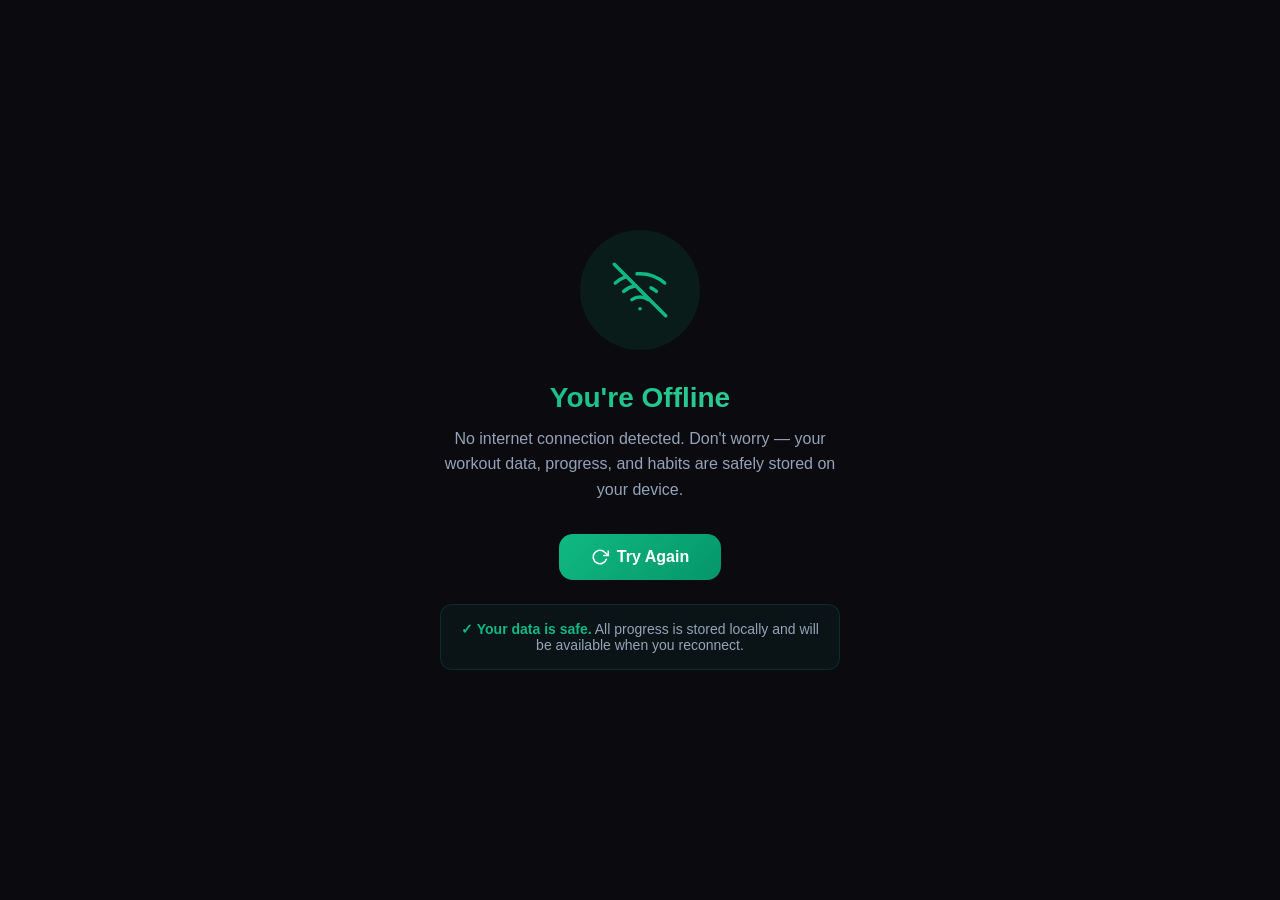
<file: offline.html>
<!DOCTYPE html>
<html lang="en">
<head>
  <meta charset="UTF-8">
  <meta name="viewport" content="width=device-width, initial-scale=1.0, viewport-fit=cover">
  <title>Project Prime — Offline</title>
  <style>
    *, *::before, *::after { box-sizing: border-box; margin: 0; padding: 0; }
    body {
      font-family: 'Inter', -apple-system, BlinkMacSystemFont, 'Segoe UI', sans-serif;
      background: #0a0a0f;
      color: #e2e8f0;
      min-height: 100vh;
      display: flex;
      align-items: center;
      justify-content: center;
      padding: 24px;
    }
    .offline-container {
      text-align: center;
      max-width: 400px;
    }
    .offline-icon {
      width: 120px;
      height: 120px;
      margin: 0 auto 32px;
      background: rgba(16, 185, 129, 0.1);
      border-radius: 50%;
      display: flex;
      align-items: center;
      justify-content: center;
      animation: pulse 2s ease-in-out infinite;
    }
    .offline-icon svg {
      width: 56px;
      height: 56px;
      stroke: #10b981;
      fill: none;
      stroke-width: 1.5;
    }
    h1 {
      font-size: 28px;
      font-weight: 700;
      margin-bottom: 12px;
      background: linear-gradient(135deg, #10b981, #34d399);
      -webkit-background-clip: text;
      -webkit-text-fill-color: transparent;
      background-clip: text;
    }
    p {
      font-size: 16px;
      color: #94a3b8;
      line-height: 1.6;
      margin-bottom: 32px;
    }
    .retry-btn {
      display: inline-flex;
      align-items: center;
      gap: 8px;
      padding: 14px 32px;
      background: linear-gradient(135deg, #10b981, #059669);
      color: white;
      border: none;
      border-radius: 14px;
      font-size: 16px;
      font-weight: 600;
      cursor: pointer;
      transition: transform 0.2s, box-shadow 0.2s;
    }
    .retry-btn:active {
      transform: scale(0.96);
    }
    .retry-btn:hover {
      box-shadow: 0 8px 32px rgba(16, 185, 129, 0.3);
    }
    .data-safe {
      margin-top: 24px;
      padding: 16px;
      background: rgba(16, 185, 129, 0.06);
      border: 1px solid rgba(16, 185, 129, 0.15);
      border-radius: 12px;
      font-size: 14px;
      color: #94a3b8;
    }
    .data-safe strong {
      color: #10b981;
    }
    @keyframes pulse {
      0%, 100% { transform: scale(1); opacity: 1; }
      50% { transform: scale(1.05); opacity: 0.8; }
    }
  </style>
</head>
<body>
  <div class="offline-container">
    <div class="offline-icon">
      <svg viewBox="0 0 24 24" stroke-linecap="round" stroke-linejoin="round">
        <line x1="1" y1="1" x2="23" y2="23"></line>
        <path d="M16.72 11.06A10.94 10.94 0 0 1 19 12.55"></path>
        <path d="M5 12.55a10.94 10.94 0 0 1 5.17-2.39"></path>
        <path d="M10.71 5.05A16 16 0 0 1 22.56 9"></path>
        <path d="M1.42 9a15.91 15.91 0 0 1 4.7-2.88"></path>
        <path d="M8.53 16.11a6 6 0 0 1 6.95 0"></path>
        <line x1="12" y1="20" x2="12.01" y2="20"></line>
      </svg>
    </div>
    <h1>You're Offline</h1>
    <p>No internet connection detected. Don't worry — your workout data, progress, and habits are safely stored on your device.</p>
    <button class="retry-btn" onclick="window.location.reload()">
      <svg width="18" height="18" viewBox="0 0 24 24" fill="none" stroke="currentColor" stroke-width="2" stroke-linecap="round" stroke-linejoin="round">
        <polyline points="23 4 23 10 17 10"></polyline>
        <path d="M20.49 15a9 9 0 1 1-2.12-9.36L23 10"></path>
      </svg>
      Try Again
    </button>
    <div class="data-safe">
      <strong>✓ Your data is safe.</strong> All progress is stored locally and will be available when you reconnect.
    </div>
  </div>
</body>
</html>
</file>
